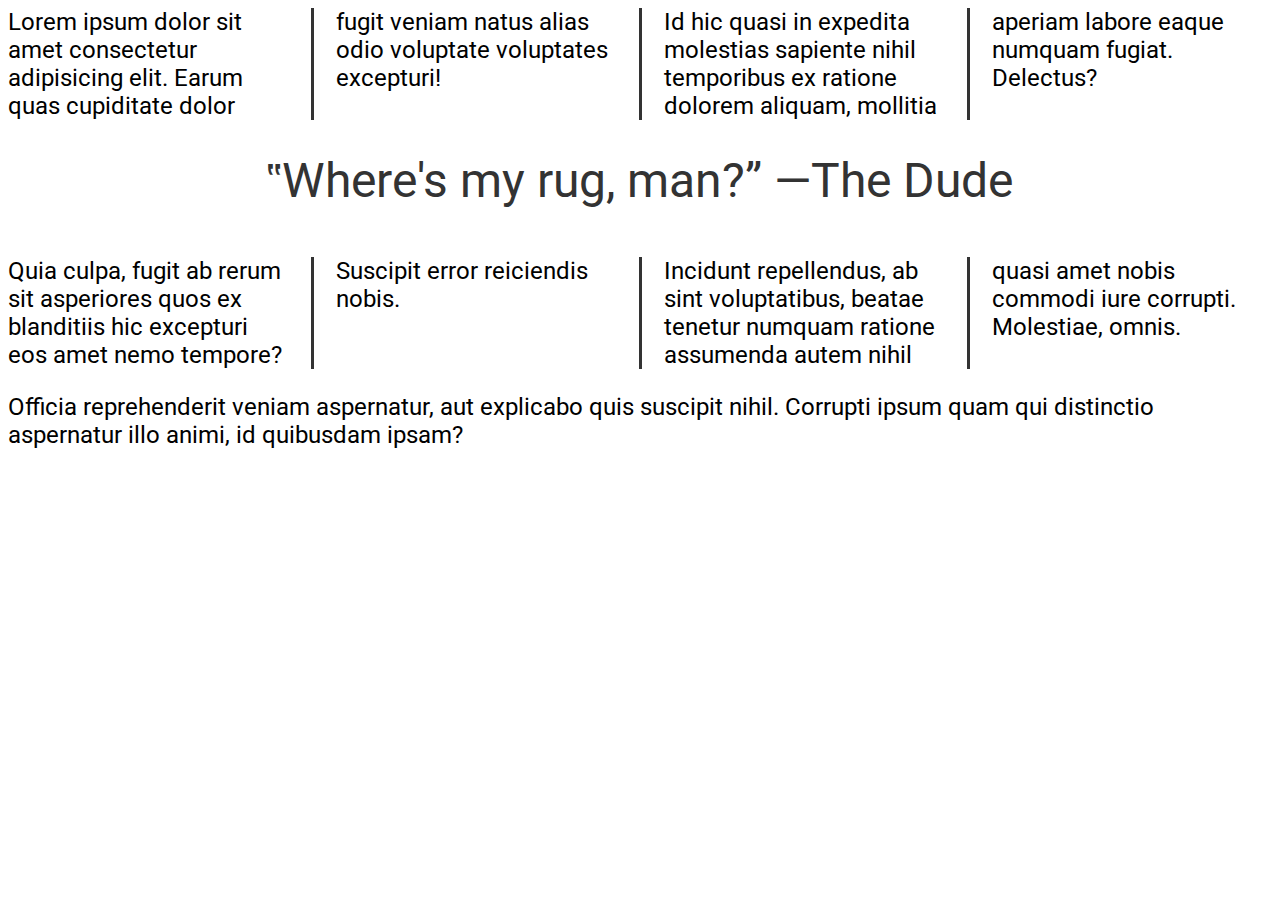
<file: CSS Columns/index.html>
<!DOCTYPE html>
<html lang="en">
  <head>
    <meta charset="UTF-8" />
    <meta http-equiv="X-UA-Compatible" content="IE=edge" />
    <meta name="viewport" content="width=device-width, initial-scale=1.0" />
    <title>CSS Columns</title>
    <link rel="stylesheet" href="style.css" />
  </head>
  <body>
    <section class="columns">
      <p>
        Lorem ipsum dolor sit amet consectetur adipisicing elit. Earum quas
        cupiditate dolor fugit veniam natus alias odio voluptate voluptates
        excepturi!
      </p>
      <p>
        Id hic quasi in expedita molestias sapiente nihil temporibus ex ratione
        dolorem aliquam, mollitia aperiam labore eaque numquam fugiat. Delectus?
      </p>
      <!-- <h2>Next Topic</h2> -->
      <p class="quote">&#8223;Where's my rug, man?&#8221; <span>&#8212;The Dude</span></p>
      <p>
        Quia culpa, fugit ab rerum sit asperiores quos ex blanditiis hic
        excepturi eos amet nemo tempore? Suscipit error reiciendis nobis.
      </p>
      <p>
        Incidunt repellendus, ab sint voluptatibus, beatae tenetur numquam
        ratione assumenda autem nihil quasi amet nobis commodi iure corrupti.
        Molestiae, omnis.
      </p>
    </section>
    <p>
      Officia reprehenderit veniam aspernatur, aut explicabo quis suscipit
      nihil. Corrupti ipsum quam qui distinctio aspernatur illo animi, id
      quibusdam ipsam?
    </p>
  </body>
</html>
</file>
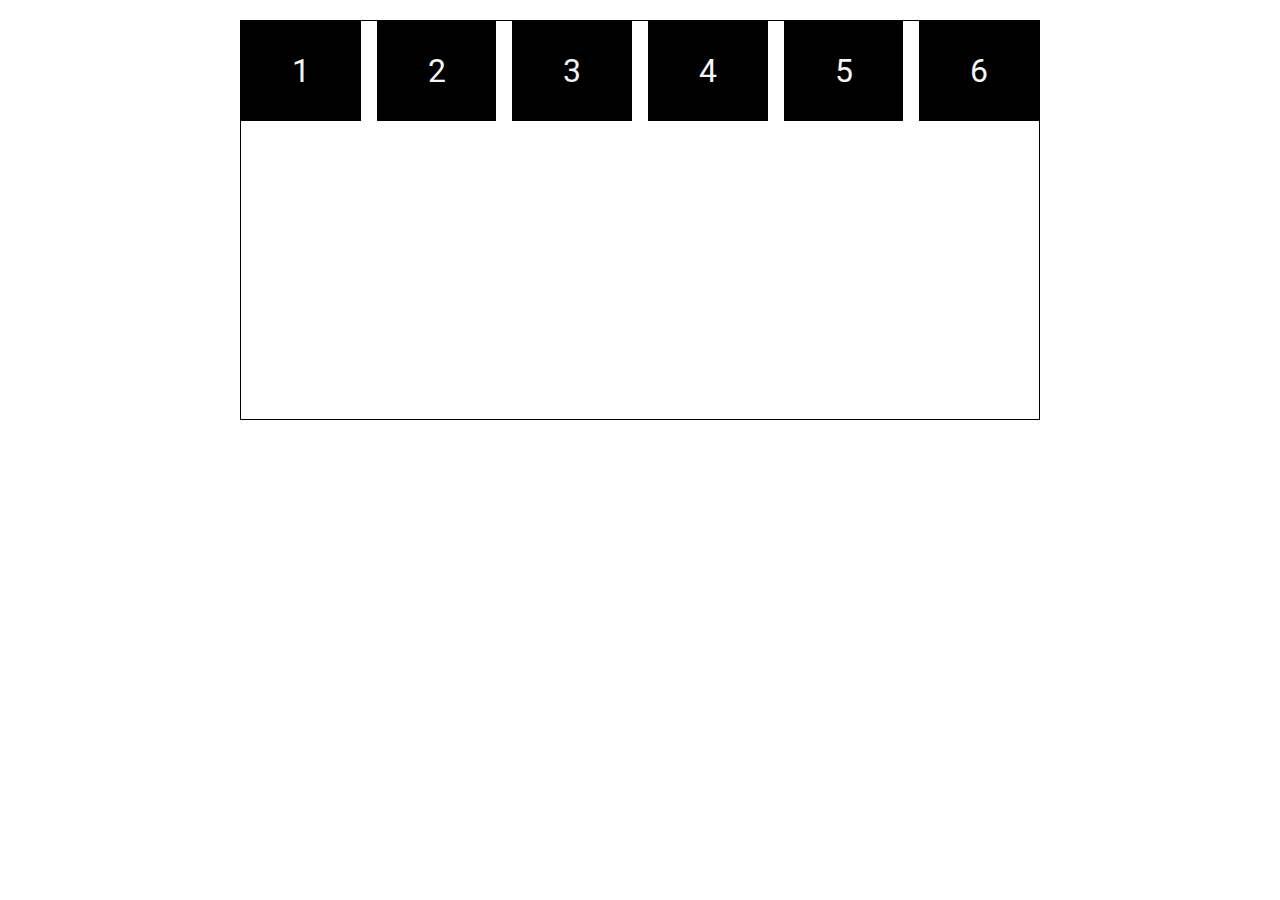
<file: CSS Flexbox/index.html>
<!DOCTYPE html>
<html lang="en">
<head>
    <meta charset="UTF-8">
    <meta http-equiv="X-UA-Compatible" content="IE=edge">
    <meta name="viewport" content="width=device-width, initial-scale=1.0">
    <title>CSS Flexbox</title>
    <link rel="stylesheet" href="style.css">
</head>
<body>
    <main class="container">
        <div class="box">1</div>
        <div class="box">2</div>
        <div class="box">3</div>
        <div class="box">4</div>
        <div class="box">5</div>
        <div class="box">6</div>
    </main>
</body>
</html>
</file>
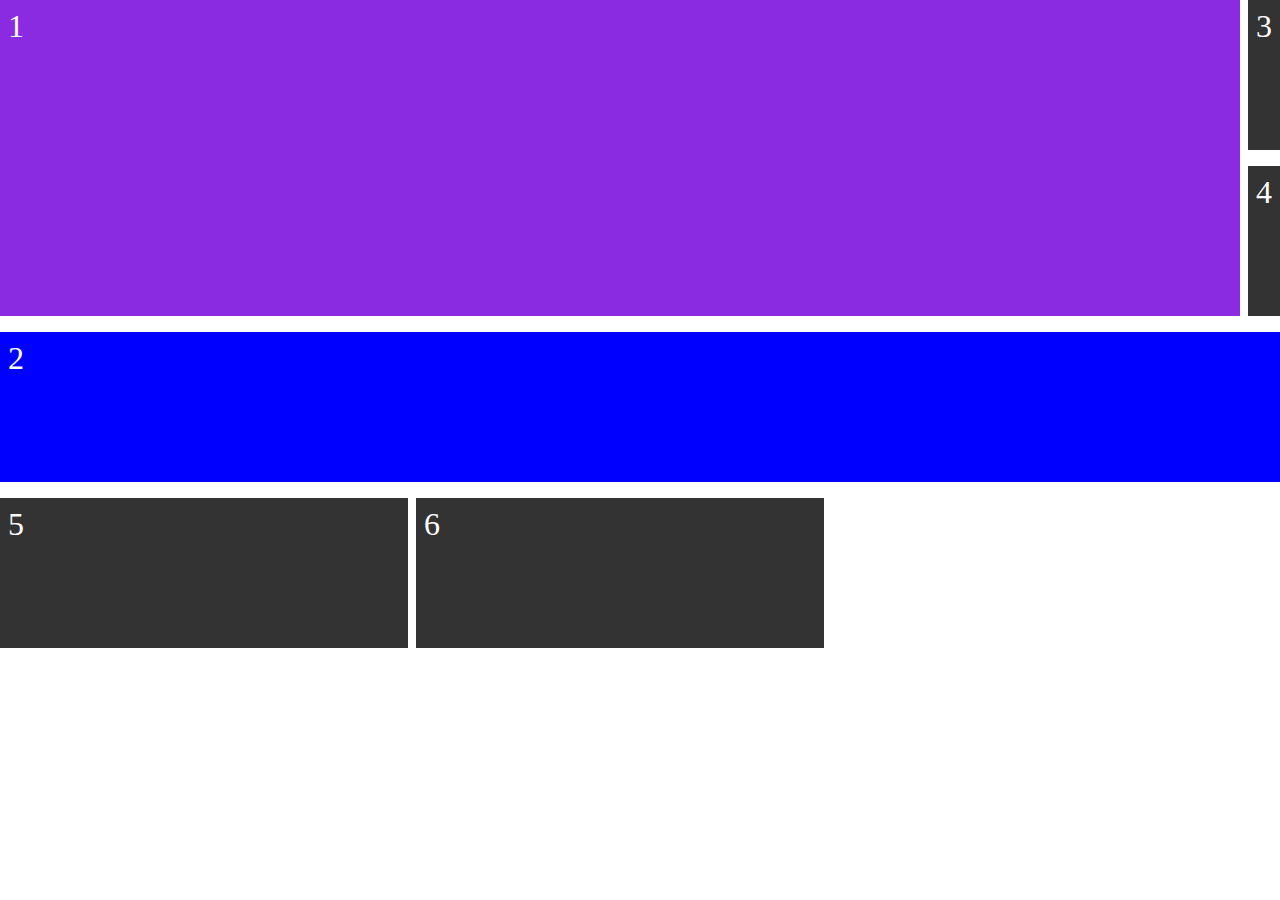
<file: CSS Grid Layout/index.html>
<!DOCTYPE html>
<html lang="en">
<head>
    <meta charset="UTF-8">
    <meta http-equiv="X-UA-Compatible" content="IE=edge">
    <meta name="viewport" content="width=device-width, initial-scale=1.0">
    <title>CSS Grids</title>
    <link rel="stylesheet" href="style.css">
</head>
<body>
    <main class="container">
        <div class="box">1</div>
        <div class="box">2</div>
        <div class="box">3</div>
        <div class="box">4</div>
        <div class="box">5</div>
        <div class="box">6</div>
    </main>
</body>
</html>
</file>
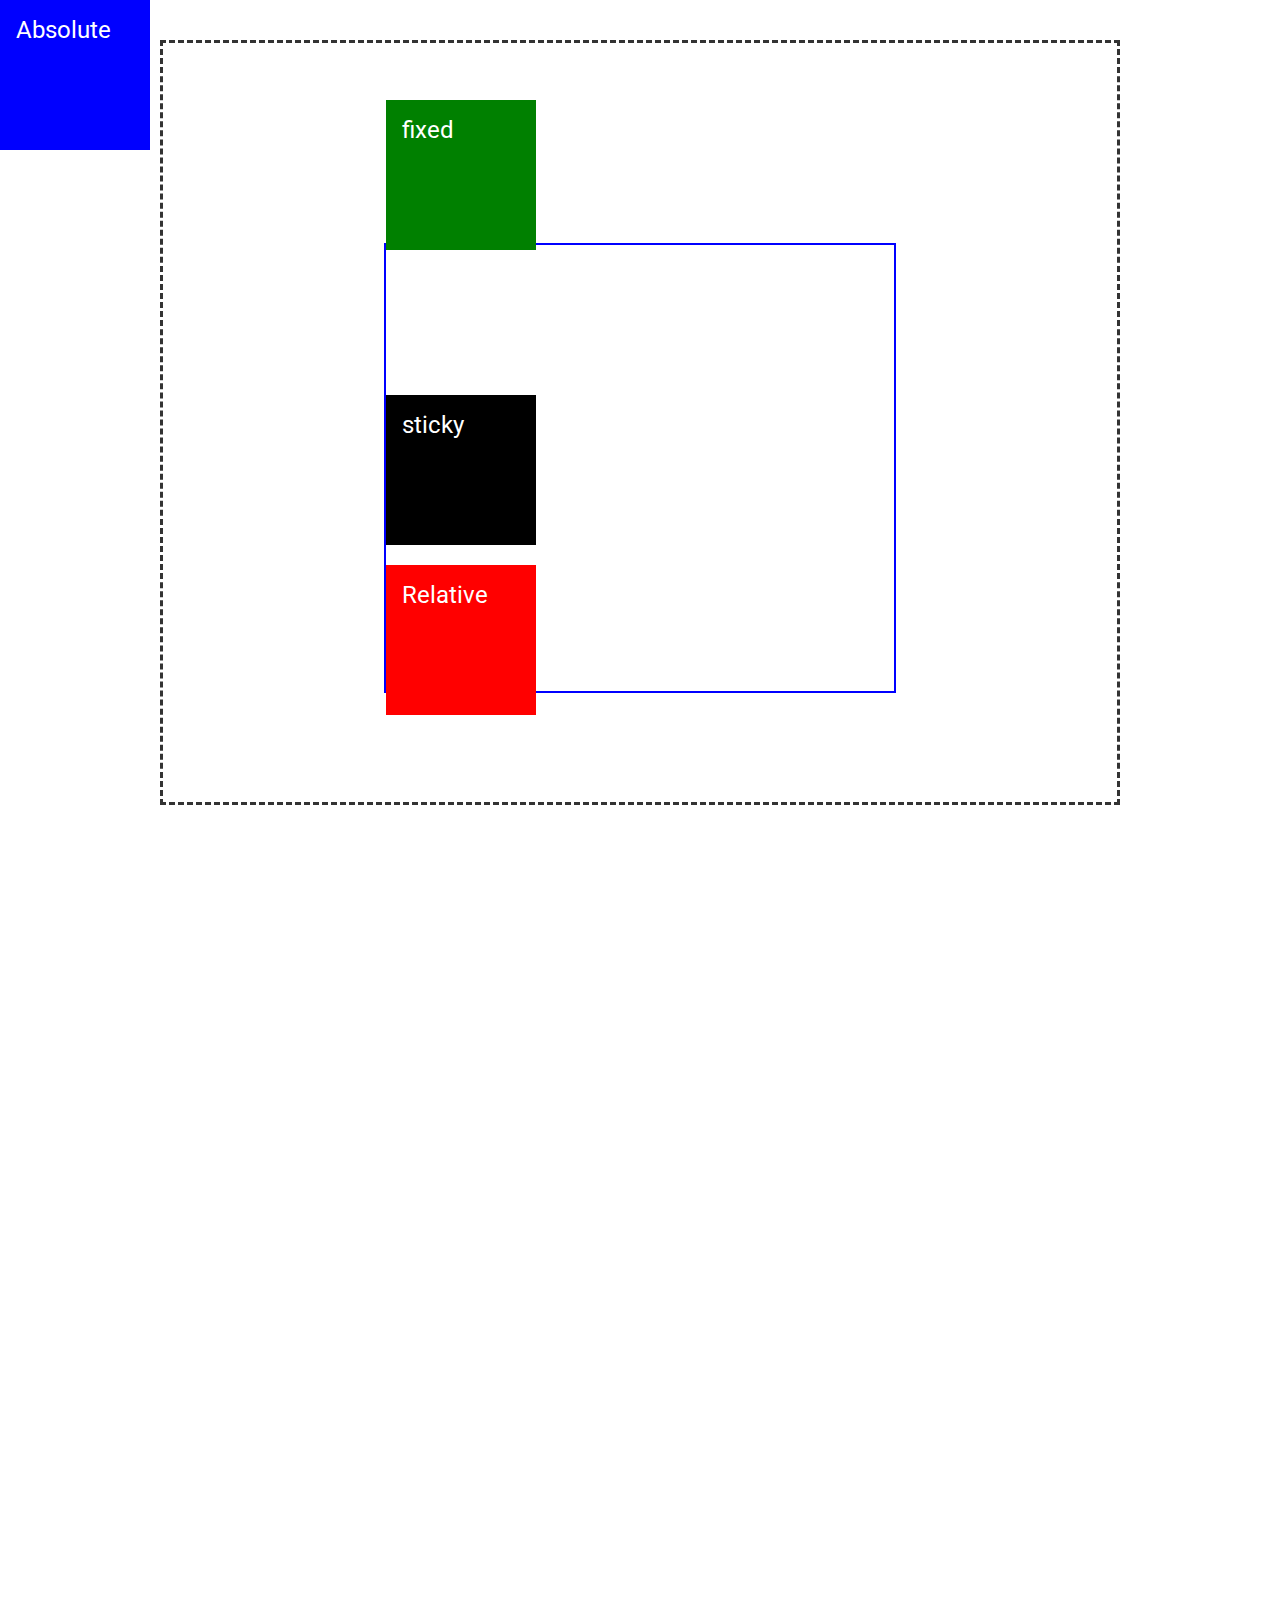
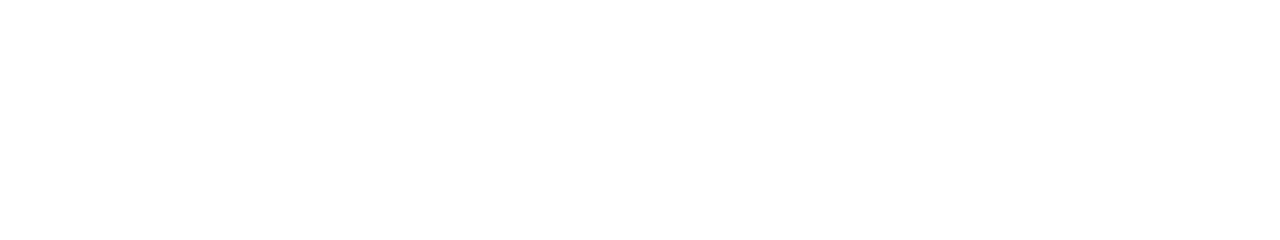
<file: CSS Positions/index.html>
<!DOCTYPE html>
<html lang="en">
<head>
    <meta charset="UTF-8">
    <meta http-equiv="X-UA-Compatible" content="IE=edge">
    <meta name="viewport" content="width=device-width, initial-scale=1.0">
    <title>CSS Positions</title>
    <link rel="stylesheet" href="style.css">
</head>
<body>
    <div class="outer-container">
        <div class="inner-container">
            <div class="box absolute">Absolute</div>
            <div class="box relative">Relative</div>
            <div class="box fixed">fixed</div>
            <div class="box sticky">sticky</div>
        </div>
    </div>
</body>
</html>
</file>
<file: CSS Columns/style.css>
@import url('https://fonts.googleapis.com/css2?family=Roboto&family=Source+Sans+Pro:wght@200;600&display=swap');

body {
    font-family: "Roboto", sans-serif;
    font-size: 1.5rem;
}
.columns {
    column-count: 4; /* Adds number of columns */
    column-width: 250px;
    /* columns: 4 250px; shorthand prop for columns */
    column-rule: 3px solid #333; /* Adds a line in btw the columns. Appears and disappears according to the screensize.*/
    column-gap: 3rem;
}
.columns p {
    margin-top: 0;
}
/* .columns h2 {
    margin-top: 0;
    background-color: #333;
    color: #fff;
    padding: 1rem;
    break-inside: avoid; /* avoids breaking of the element in two columns */
    /* break-before: column; 
} */
.columns .quote {
    margin-top: 2rem; /* No change*/
    font-size: 3rem;
    text-align: center;
    color: #333;
    column-span: all;
}
span {
    white-space: nowrap; /* Doesn't break the content */
}
</file>
<file: CSS Flexbox/style.css>
@import url('https://fonts.googleapis.com/css2?family=Roboto&family=Source+Sans+Pro:wght@200;600&display=swap');
* {
    padding: 0;
    margin: 0;
    box-sizing: border-box;
}
body {
    font-family: "Roboto", sans-serif;
    min-height: 100vh;
    padding: 20px;
}
.container {
    max-width: 800px;
    min-height: 400px;
    margin-inline: auto;
    border: 1px solid #000;
    display: flex;
    gap: 1rem;
    justify-content: space-evenly;
    align-items: center;
    flex-direction: column;
    flex-flow: row wrap;
    align-content: space-between;
}
.box {
    min-height: 100px;
    min-width: 100px;
    background-color: #000;
    color: whitesmoke;
    font-size: 2rem;
    padding: 0.5rem;
    display: flex;
    justify-content: center;
    align-items: center;

    flex-grow: 1;
    flex-basis: 100px; /* similar to min-width*/
    flex-shrink: 1;
}
</file>
<file: CSS Grid Layout/style.css>
* {
    margin: 0;
    padding: 0;
    box-sizing: border-box;
}
body {
    min-height: 100vh;
}
.container {
    display: grid;
    /* grid-template-columns: repeat(4, 1fr 2fr); */
    grid-template-columns: 1fr 1fr 1fr;
    /* grid-auto-rows: 200px; */
    grid-auto-rows: minmax(150px, auto);
    gap: 1em 0.5em;
}
.box:first-child {
    background-color: blueviolet;
    /* grid-column-start: 1;
    grid-column-end: 4;
    grid-row-start:1;
    grid-row-end: 3; */
    grid-column: 1 / 4;
    grid-row: 1 / 3;
}
.box:nth-child(2) {
    background-color: blue;
    grid-column: 1 / 5;
    grid-row: 3 / 4;
}
.box {
    background-color: #333;
    color: white;
    font-size: 2rem;
    padding: 0.5rem;
}
</file>
<file: CSS Positions/style.css>
@import url('https://fonts.googleapis.com/css2?family=Roboto&family=Source+Sans+Pro:wght@200;600&display=swap');
* {
    padding: 0;
    margin: 0;
    box-sizing: border-box;
}
body {
    font-family: "Roboto", sans-serif;
    font-size: 1.5rem;
    min-height: 200vh;
}
.outer-container {
    border: 3px dashed #333;
    width: 75vw;
    height: 85vh;
    margin: 40px auto;
}
.inner-container {
    border: 2px solid #00f;
    width: 40vw;
    height: 50vh;
    margin: 200px auto;
}
.box {
    width: 150px;
    height: 150px;
    color: white;
    padding: 1rem;
}
.absolute {
    background-color: #00f;
    position: absolute; /* Default = static*/
    top: 0;
    left: 0;
}
.relative {
    background-color: #f00;
    position: relative;
    top: 320px;
}
.fixed {
    background-color: green;
    position: fixed;
    top: 100px;
}
.sticky {
    background-color: #000;
    position: sticky;
    top: 0;
}
</file>
